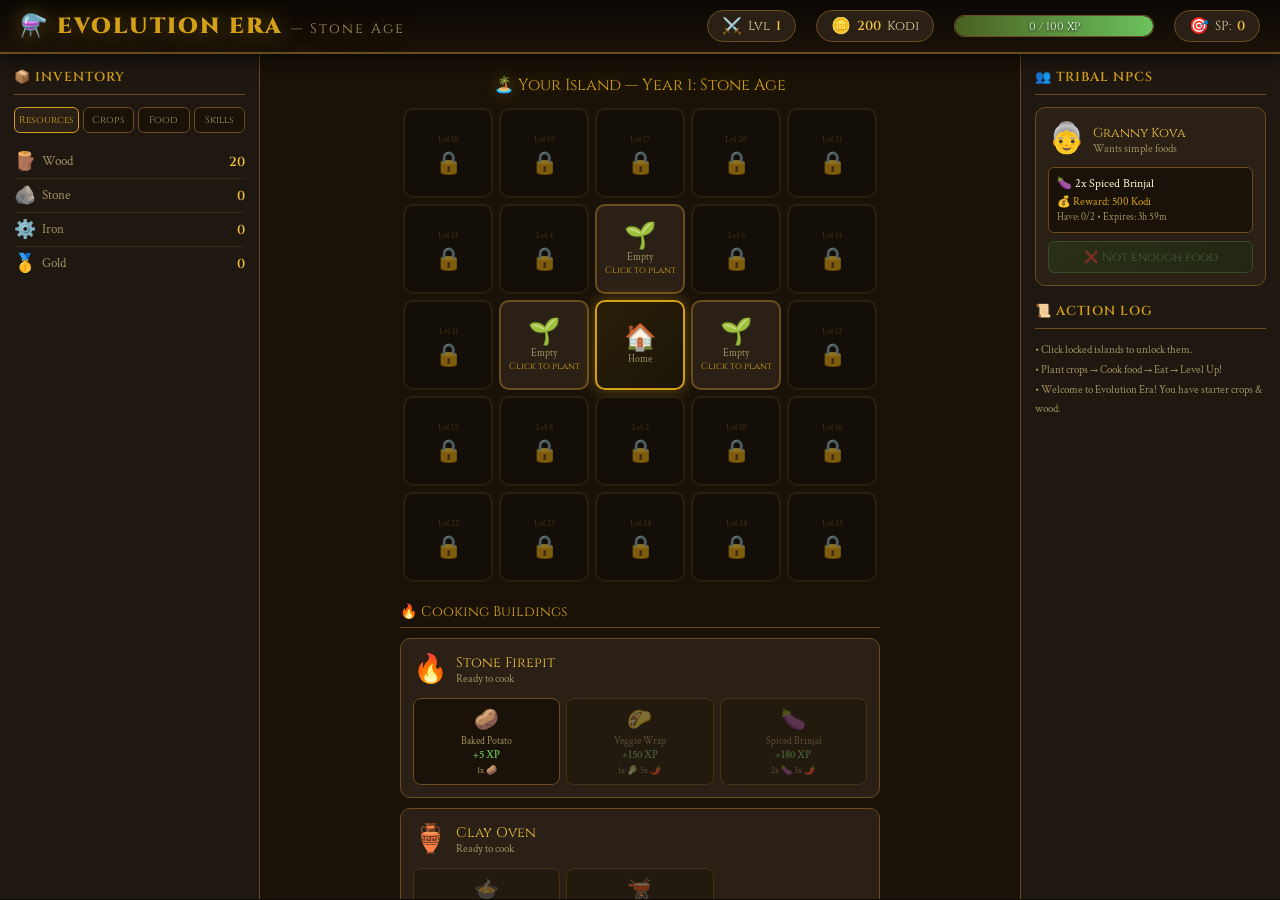
<file: potato_final_fixed.html>
<!DOCTYPE html>
<html lang="en">
<head>
<meta charset="UTF-8">
<meta name="viewport" content="width=device-width, initial-scale=1.0">
<title>Evolution Era — Stone Age</title>
<link href="https://fonts.googleapis.com/css2?family=MedievalSharp&family=Cinzel:wght@400;600;900&family=Crimson+Text:ital,wght@0,400;0,600;1,400&display=swap" rel="stylesheet">
<style>
  :root {
    --bg-deep: #0d0a06;
    --bg-mid: #1a1208;
    --bg-panel: #1f1810;
    --bg-card: #2a2015;
    --border: #6b4c1e;
    --border-light: #a07030;
    --gold: #d4a017;
    --gold-light: #f0c040;
    --green: #4a8c3f;
    --green-light: #6bc25e;
    --red: #8c2f2f;
    --red-light: #c94444;
    --stone: #7a6a55;
    --stone-light: #a89880;
    --iron: #5a6a7a;
    --iron-light: #8aaabb;
    --wood: #8b5e2a;
    --wood-light: #c48840;
    --text: #e8d5a0;
    --text-dim: #a09060;
    --text-bright: #fff5d0;
    --shadow: 0 4px 20px rgba(0,0,0,0.8);
    --glow-gold: 0 0 15px rgba(212,160,23,0.4);
    --glow-green: 0 0 15px rgba(74,140,63,0.4);
  }

  * { margin: 0; padding: 0; box-sizing: border-box; }

  body {
    background: var(--bg-deep);
    color: var(--text);
    font-family: 'Crimson Text', serif;
    font-size: 16px;
    min-height: 100vh;
    overflow-x: hidden;
    background-image:
      radial-gradient(ellipse at 20% 50%, rgba(139,94,42,0.08) 0%, transparent 60%),
      radial-gradient(ellipse at 80% 20%, rgba(74,140,63,0.06) 0%, transparent 50%);
  }

  /* ── HEADER ── */
  #header {
    background: linear-gradient(180deg, #0a0804 0%, var(--bg-mid) 100%);
    border-bottom: 2px solid var(--border);
    padding: 10px 20px;
    display: flex;
    align-items: center;
    justify-content: space-between;
    position: sticky;
    top: 0;
    z-index: 100;
    box-shadow: var(--shadow);
  }

  #header h1 {
    font-family: 'Cinzel', serif;
    font-size: 22px;
    font-weight: 900;
    color: var(--gold);
    text-shadow: 0 0 20px rgba(212,160,23,0.5);
    letter-spacing: 2px;
  }

  #header h1 span { color: var(--text-dim); font-size: 14px; font-weight: 400; }

  #player-stats {
    display: flex;
    gap: 20px;
    align-items: center;
  }

  .stat-pill {
    background: var(--bg-card);
    border: 1px solid var(--border);
    border-radius: 20px;
    padding: 4px 14px;
    font-family: 'Cinzel', serif;
    font-size: 13px;
    display: flex;
    align-items: center;
    gap: 6px;
  }

  .stat-pill .icon { font-size: 16px; }
  .stat-pill .val { color: var(--gold-light); font-weight: 600; }

  /* XP Bar */
  #xp-bar-wrap {
    width: 200px;
    background: var(--bg-card);
    border: 1px solid var(--border);
    border-radius: 10px;
    height: 22px;
    overflow: hidden;
    position: relative;
  }

  #xp-bar {
    height: 100%;
    background: linear-gradient(90deg, #4a6020, var(--green-light));
    transition: width 0.5s ease;
    border-radius: 10px;
  }

  #xp-text {
    position: absolute;
    top: 50%;
    left: 50%;
    transform: translate(-50%,-50%);
    font-family: 'Cinzel', serif;
    font-size: 11px;
    color: #fff;
    text-shadow: 0 1px 3px #000;
    white-space: nowrap;
  }

  /* ── MAIN LAYOUT ── */
  #main {
    display: grid;
    grid-template-columns: 260px 1fr 260px;
    gap: 0;
    min-height: calc(100vh - 55px);
  }

  /* ── PANELS ── */
  .panel {
    background: var(--bg-panel);
    border-right: 1px solid var(--border);
    padding: 14px;
    overflow-y: auto;
    max-height: calc(100vh - 55px);
  }

  .panel:last-child { border-right: none; border-left: 1px solid var(--border); }

  .panel-title {
    font-family: 'Cinzel', serif;
    font-size: 13px;
    font-weight: 600;
    color: var(--gold);
    letter-spacing: 1px;
    text-transform: uppercase;
    border-bottom: 1px solid var(--border);
    padding-bottom: 8px;
    margin-bottom: 12px;
  }

  /* ── CENTER GAME AREA ── */
  #game-area {
    background: var(--bg-mid);
    padding: 20px;
    display: flex;
    flex-direction: column;
    align-items: center;
    gap: 20px;
    overflow-y: auto;
    max-height: calc(100vh - 55px);
  }

  /* ── ISLAND GRID ── */
  #island-container {
    position: relative;
  }

  #island-title {
    font-family: 'Cinzel', serif;
    font-size: 16px;
    color: var(--gold);
    text-align: center;
    margin-bottom: 12px;
    text-shadow: var(--glow-gold);
  }

  #island-grid {
    display: grid;
    grid-template-columns: repeat(5, 90px);
    grid-template-rows: repeat(5, 90px);
    gap: 6px;
  }

  .island-cell {
    width: 90px;
    height: 90px;
    border-radius: 10px;
    border: 2px solid var(--border);
    background: var(--bg-card);
    display: flex;
    flex-direction: column;
    align-items: center;
    justify-content: center;
    cursor: pointer;
    transition: all 0.2s;
    position: relative;
    overflow: hidden;
    font-size: 11px;
    text-align: center;
  }

  .island-cell:hover:not(.locked):not(.empty-locked) {
    border-color: var(--gold);
    box-shadow: var(--glow-gold);
    transform: translateY(-2px);
  }

  .island-cell.locked {
    background: #0e0b07;
    border-color: #3a2a10;
    cursor: not-allowed;
    opacity: 0.5;
  }

  .island-cell.locked::after {
    content: '🔒';
    font-size: 22px;
  }

  .island-cell.home-plot {
    border-color: var(--gold);
    background: linear-gradient(135deg, #2a1f08, #1a1408);
    box-shadow: var(--glow-gold);
  }

  .island-cell.has-crop { background: linear-gradient(135deg, #1a2a10, #0f1a08); border-color: var(--green); }
  .island-cell.ready { border-color: var(--green-light); animation: pulse-green 1.5s infinite; }
  .island-cell.wilted { border-color: var(--red); background: linear-gradient(135deg, #2a1010, #1a0808); }
  .island-cell.wood-node { background: linear-gradient(135deg, #2a1a08, #1a1008); border-color: var(--wood); }
  .island-cell.stone-node { background: linear-gradient(135deg, #1a1a1a, #101010); border-color: var(--stone); }
  .island-cell.iron-node { background: linear-gradient(135deg, #0a1020, #080c18); border-color: var(--iron); }

  @keyframes pulse-green {
    0%,100% { box-shadow: 0 0 5px rgba(107,194,94,0.3); }
    50% { box-shadow: 0 0 20px rgba(107,194,94,0.8); }
  }

  .cell-emoji { font-size: 26px; line-height: 1; }
  .cell-label { font-size: 10px; color: var(--text-dim); margin-top: 2px; }
  .cell-timer { font-size: 9px; color: var(--gold); font-family: 'Cinzel', serif; }

  .progress-bar-wrap {
    position: absolute;
    bottom: 4px;
    left: 4px;
    right: 4px;
    height: 4px;
    background: rgba(0,0,0,0.5);
    border-radius: 2px;
    overflow: hidden;
  }

  .progress-bar {
    height: 100%;
    background: var(--green-light);
    transition: width 1s linear;
    border-radius: 2px;
  }

  /* ── COOKING SECTION ── */
  #cooking-section {
    width: 100%;
    max-width: 480px;
  }

  .section-title {
    font-family: 'Cinzel', serif;
    font-size: 14px;
    color: var(--gold);
    border-bottom: 1px solid var(--border);
    padding-bottom: 6px;
    margin-bottom: 10px;
  }

  .cooking-building {
    background: var(--bg-card);
    border: 1px solid var(--border);
    border-radius: 10px;
    padding: 12px;
    margin-bottom: 10px;
  }

  .building-header {
    display: flex;
    align-items: center;
    gap: 8px;
    margin-bottom: 10px;
  }

  .building-emoji { font-size: 28px; }

  .building-name {
    font-family: 'Cinzel', serif;
    font-size: 14px;
    color: var(--gold-light);
  }

  .building-status { font-size: 11px; color: var(--text-dim); }

  .recipe-grid {
    display: grid;
    grid-template-columns: repeat(3, 1fr);
    gap: 6px;
  }

  .recipe-btn {
    background: var(--bg-mid);
    border: 1px solid var(--border);
    border-radius: 8px;
    padding: 8px 4px;
    cursor: pointer;
    text-align: center;
    transition: all 0.2s;
    color: var(--text);
    font-family: 'Crimson Text', serif;
  }

  .recipe-btn:hover:not(:disabled) {
    border-color: var(--gold);
    background: var(--bg-card);
    box-shadow: var(--glow-gold);
  }

  .recipe-btn:disabled { opacity: 0.4; cursor: not-allowed; }
  .recipe-btn .r-emoji { font-size: 20px; }
  .recipe-btn .r-name { font-size: 10px; color: var(--text-dim); display: block; margin-top: 2px; }
  .recipe-btn .r-xp { font-size: 11px; color: var(--green-light); font-weight: 600; }

  /* ── INVENTORY (Left Panel) ── */
  .inv-section { margin-bottom: 16px; }
  .inv-section-title { font-size: 11px; color: var(--text-dim); text-transform: uppercase; letter-spacing: 1px; margin-bottom: 6px; }

  .inv-grid { display: grid; grid-template-columns: repeat(3, 1fr); gap: 5px; }

  .inv-item {
    background: var(--bg-mid);
    border: 1px solid var(--border);
    border-radius: 6px;
    padding: 6px 4px;
    text-align: center;
    cursor: pointer;
    transition: all 0.2s;
    position: relative;
  }

  .inv-item:hover { border-color: var(--gold); }
  .inv-item .i-emoji { font-size: 18px; }
  .inv-item .i-count { font-size: 10px; color: var(--gold-light); font-family: 'Cinzel', serif; font-weight: 600; }
  .inv-item .i-name { font-size: 9px; color: var(--text-dim); }

  /* ── RIGHT PANEL ── */
  .npc-card {
    background: var(--bg-card);
    border: 1px solid var(--border);
    border-radius: 10px;
    padding: 12px;
    margin-bottom: 10px;
  }

  .npc-header { display: flex; align-items: center; gap: 8px; margin-bottom: 8px; }
  .npc-avatar { font-size: 30px; }
  .npc-name { font-family: 'Cinzel', serif; font-size: 13px; color: var(--gold-light); }
  .npc-wants { font-size: 11px; color: var(--text-dim); }

  .npc-order {
    background: var(--bg-mid);
    border: 1px solid var(--border);
    border-radius: 6px;
    padding: 8px;
    font-size: 12px;
    margin-bottom: 8px;
  }

  .deliver-btn {
    width: 100%;
    background: linear-gradient(135deg, #2a4a1a, #1a3010);
    border: 1px solid var(--green);
    color: var(--green-light);
    font-family: 'Cinzel', serif;
    font-size: 12px;
    padding: 7px;
    border-radius: 6px;
    cursor: pointer;
    transition: all 0.2s;
  }

  .deliver-btn:hover:not(:disabled) { background: linear-gradient(135deg, #3a6a2a, #2a4a1a); box-shadow: var(--glow-green); }
  .deliver-btn:disabled { opacity: 0.4; cursor: not-allowed; }

  /* ── MODAL ── */
  #modal-overlay {
    display: none;
    position: fixed;
    inset: 0;
    background: rgba(0,0,0,0.85);
    z-index: 200;
    align-items: center;
    justify-content: center;
    backdrop-filter: blur(4px);
  }

  #modal-overlay.show { display: flex; }

  #modal {
    background: var(--bg-panel);
    border: 2px solid var(--border-light);
    border-radius: 16px;
    padding: 24px;
    max-width: 420px;
    width: 90%;
    box-shadow: 0 0 40px rgba(0,0,0,0.9), var(--glow-gold);
    animation: modal-in 0.25s ease;
  }

  @keyframes modal-in {
    from { transform: scale(0.85) translateY(20px); opacity: 0; }
    to { transform: scale(1) translateY(0); opacity: 1; }
  }

  #modal-title {
    font-family: 'Cinzel', serif;
    font-size: 20px;
    color: var(--gold);
    margin-bottom: 6px;
  }

  #modal-subtitle { font-size: 13px; color: var(--text-dim); margin-bottom: 16px; }

  .modal-actions { display: flex; flex-direction: column; gap: 8px; margin-top: 16px; }

  .btn-primary {
    background: linear-gradient(135deg, #4a8c3f, #2a5a20);
    border: 1px solid var(--green);
    color: #fff;
    font-family: 'Cinzel', serif;
    font-size: 13px;
    padding: 10px 16px;
    border-radius: 8px;
    cursor: pointer;
    transition: all 0.2s;
    text-align: center;
  }

  .btn-primary:hover { box-shadow: var(--glow-green); transform: translateY(-1px); }

  .btn-secondary {
    background: var(--bg-card);
    border: 1px solid var(--border);
    color: var(--text-dim);
    font-family: 'Cinzel', serif;
    font-size: 12px;
    padding: 8px;
    border-radius: 8px;
    cursor: pointer;
    transition: all 0.2s;
    text-align: center;
  }

  .btn-secondary:hover { border-color: var(--gold); color: var(--gold); }

  .btn-danger {
    background: linear-gradient(135deg, #5a1a1a, #3a1010);
    border: 1px solid var(--red);
    color: var(--red-light);
    font-family: 'Cinzel', serif;
    font-size: 12px;
    padding: 8px;
    border-radius: 8px;
    cursor: pointer;
    transition: all 0.2s;
  }

  /* CROP SEED BUTTONS */
  .seed-grid { display: grid; grid-template-columns: 1fr 1fr; gap: 8px; }

  .seed-btn {
    background: var(--bg-mid);
    border: 1px solid var(--border);
    border-radius: 8px;
    padding: 10px 8px;
    cursor: pointer;
    transition: all 0.2s;
    color: var(--text);
    text-align: left;
    font-family: 'Crimson Text', serif;
  }

  .seed-btn:hover:not(:disabled) { border-color: var(--green); background: var(--bg-card); }
  .seed-btn:disabled { opacity: 0.35; cursor: not-allowed; }
  .seed-btn .s-top { display: flex; align-items: center; gap: 6px; }
  .seed-btn .s-emoji { font-size: 22px; }
  .seed-btn .s-name { font-size: 13px; color: var(--text-bright); font-weight: 600; }
  .seed-btn .s-time { font-size: 11px; color: var(--gold); }
  .seed-btn .s-xp { font-size: 11px; color: var(--green-light); }
  .seed-btn .s-cost { font-size: 10px; color: var(--text-dim); }

  /* TOAST */
  #toast-container {
    position: fixed;
    bottom: 24px;
    right: 24px;
    z-index: 999;
    display: flex;
    flex-direction: column-reverse;
    gap: 8px;
  }

  .toast {
    background: var(--bg-panel);
    border: 1px solid var(--border-light);
    border-radius: 10px;
    padding: 12px 18px;
    font-family: 'Cinzel', serif;
    font-size: 13px;
    color: var(--text-bright);
    box-shadow: var(--shadow);
    animation: toast-in 0.3s ease, toast-out 0.3s ease 2.7s forwards;
    max-width: 300px;
  }

  .toast.success { border-color: var(--green); color: var(--green-light); }
  .toast.error { border-color: var(--red); color: var(--red-light); }
  .toast.gold { border-color: var(--gold); color: var(--gold-light); }

  @keyframes toast-in { from { opacity:0; transform:translateX(40px); } to { opacity:1; transform:translateX(0); } }
  @keyframes toast-out { to { opacity:0; transform:translateX(40px); } }

  /* RESOURCE BARS */
  .res-row {
    display: flex;
    align-items: center;
    justify-content: space-between;
    padding: 5px 0;
    border-bottom: 1px solid rgba(107,76,30,0.3);
    font-size: 13px;
  }

  .res-row:last-child { border-bottom: none; }
  .res-left { display: flex; align-items: center; gap: 6px; }
  .res-emoji { font-size: 18px; }
  .res-name { color: var(--text-dim); }
  .res-val { color: var(--gold-light); font-family: 'Cinzel', serif; font-size: 13px; font-weight: 600; }

  /* COOKING ACTIVE */
  .cooking-active {
    background: linear-gradient(135deg, #1a2a10, #0f1a08);
    border: 1px solid var(--green);
    border-radius: 8px;
    padding: 10px;
    margin-bottom: 8px;
    display: flex;
    align-items: center;
    gap: 10px;
  }

  .cooking-active .ca-emoji { font-size: 26px; }
  .cooking-active .ca-info { flex: 1; }
  .cooking-active .ca-name { font-family: 'Cinzel', serif; font-size: 12px; color: var(--green-light); }
  .cooking-active .ca-timer { font-size: 11px; color: var(--text-dim); }

  .eat-btn {
    background: linear-gradient(135deg, #4a6020, #2a4010);
    border: 1px solid var(--green);
    color: var(--green-light);
    font-family: 'Cinzel', serif;
    font-size: 11px;
    padding: 6px 10px;
    border-radius: 6px;
    cursor: pointer;
    transition: all 0.2s;
    white-space: nowrap;
  }

  .eat-btn:hover { box-shadow: var(--glow-green); }
  .eat-btn:disabled { opacity: 0.4; cursor: not-allowed; }

  /* NODE CELL */
  .node-cooldown { font-size: 9px; color: var(--text-dim); }

  /* SKILL TREE */
  .skill-tree-container { display: flex; flex-direction: column; gap: 8px; }
  .skill-pillar { background: var(--bg-card); border: 1px solid var(--border); border-radius: 8px; padding: 10px; }
  .pillar-name { font-family: 'Cinzel', serif; font-size: 12px; color: var(--gold); margin-bottom: 6px; }
  .skill-row { display: flex; align-items: center; gap: 6px; margin-bottom: 4px; }
  .skill-dot {
    width: 12px; height: 12px; border-radius: 50%;
    background: var(--bg-mid); border: 2px solid var(--border);
    flex-shrink: 0; cursor: pointer; transition: all 0.2s;
  }
  .skill-dot.unlocked { background: var(--green); border-color: var(--green-light); box-shadow: 0 0 8px var(--green); }
  .skill-dot.available { border-color: var(--gold); animation: pulse-gold 1.5s infinite; }
  @keyframes pulse-gold { 0%,100%{box-shadow:0 0 3px var(--gold);} 50%{box-shadow:0 0 10px var(--gold);} }
  .skill-info { font-size: 11px; }
  .skill-name { color: var(--text); }
  .skill-pts { color: var(--text-dim); font-size: 10px; }

  /* SCROLL STYLE */
  ::-webkit-scrollbar { width: 5px; }
  ::-webkit-scrollbar-track { background: var(--bg-deep); }
  ::-webkit-scrollbar-thumb { background: var(--border); border-radius: 3px; }

  /* LEVEL UP FLASH */
  #level-up-flash {
    display: none;
    position: fixed;
    inset: 0;
    background: rgba(212,160,23,0.15);
    z-index: 150;
    pointer-events: none;
    animation: level-flash 1s ease forwards;
  }

  @keyframes level-flash {
    0% { opacity: 0; }
    30% { opacity: 1; }
    100% { opacity: 0; }
  }

  .tabs {
    display: flex;
    gap: 4px;
    margin-bottom: 12px;
  }

  .tab-btn {
    flex: 1;
    background: var(--bg-mid);
    border: 1px solid var(--border);
    color: var(--text-dim);
    font-family: 'Cinzel', serif;
    font-size: 10px;
    padding: 5px 4px;
    border-radius: 6px;
    cursor: pointer;
    transition: all 0.2s;
    text-align: center;
  }

  .tab-btn.active { background: var(--bg-card); border-color: var(--gold); color: var(--gold); }

  .tab-content { display: none; }
  .tab-content.active { display: block; }
</style>
</head>
<body>

<!-- LEVEL UP FLASH -->
<div id="level-up-flash"></div>

<!-- HEADER -->
<div id="header">
  <h1>⚗️ EVOLUTION ERA <span>— Stone Age</span></h1>
  <div id="player-stats">
    <div class="stat-pill"><span class="icon">⚔️</span> Lvl <span class="val" id="hdr-level">1</span></div>
    <div class="stat-pill"><span class="icon">🪙</span> <span class="val" id="hdr-kodi">0</span> Kodi</div>
    <div id="xp-bar-wrap">
      <div id="xp-bar" style="width:0%"></div>
      <div id="xp-text">0 / 100 XP</div>
    </div>
    <div class="stat-pill"><span class="icon">🎯</span> SP: <span class="val" id="hdr-sp">0</span></div>
  </div>
</div>

<!-- MAIN -->
<div id="main">

  <!-- LEFT: INVENTORY -->
  <div class="panel" id="left-panel">
    <div class="panel-title">📦 Inventory</div>

    <div class="tabs">
      <button class="tab-btn active" onclick="switchTab('resources')">Resources</button>
      <button class="tab-btn" onclick="switchTab('crops')">Crops</button>
      <button class="tab-btn" onclick="switchTab('food')">Food</button>
      <button class="tab-btn" onclick="switchTab('skills')">Skills</button>
    </div>

    <!-- RESOURCES TAB -->
    <div class="tab-content active" id="tab-resources">
      <div id="res-list"></div>
    </div>

    <!-- CROPS TAB -->
    <div class="tab-content" id="tab-crops">
      <div class="inv-grid" id="crop-inv"></div>
    </div>

    <!-- FOOD TAB -->
    <div class="tab-content" id="tab-food">
      <div id="food-inv"></div>
    </div>

    <!-- SKILLS TAB -->
    <div class="tab-content" id="tab-skills">
      <div style="font-size:11px;color:var(--text-dim);margin-bottom:8px;">
        Skill Points: <span style="color:var(--gold-light);font-weight:600;" id="sp-display">0</span>
      </div>
      <div class="skill-tree-container" id="skill-tree"></div>
    </div>
  </div>

  <!-- CENTER: GAME AREA -->
  <div id="game-area">

    <!-- ISLAND GRID -->
    <div id="island-container">
      <div id="island-title">🏝️ Your Island — Year 1: Stone Age</div>
      <div id="island-grid"></div>
    </div>

    <!-- COOKING BUILDINGS -->
    <div id="cooking-section">
      <div class="section-title">🔥 Cooking Buildings</div>
      <div id="buildings-container"></div>
    </div>


    <!-- MARKETPLACE -->
    <div id="market-section" style="width:100%;max-width:480px;">
      <div class="section-title">🛒 Marketplace</div>
      <div id="market-container"></div>
    </div>


  </div>

  <!-- RIGHT: NPC + INFO -->
  <div class="panel" id="right-panel">
    <div class="panel-title">👥 Tribal NPCs</div>
    <div id="npc-container"></div>

    <div class="panel-title" style="margin-top:16px;">📜 Action Log</div>
    <div id="action-log" style="font-size:11px;color:var(--text-dim);line-height:1.8;"></div>
  </div>

</div>

<!-- MODAL -->
<div id="modal-overlay">
  <div id="modal">
    <div id="modal-title"></div>
    <div id="modal-subtitle"></div>
    <div id="modal-body"></div>
    <div class="modal-actions" id="modal-actions"></div>
  </div>
</div>

<!-- TOAST -->
<div id="toast-container"></div>

<script>
// ══════════════════════════════════════════════
// GAME DATA
// ══════════════════════════════════════════════

const CROPS = {
  potato:  { name:'Potato',  emoji:'🥔', growTime:30,      xp:5,    kodi:1,  tier:1, unlockLevel:1 },
  chilli:  { name:'Chilli',  emoji:'🌶️', growTime:120,     xp:20,   kodi:5,  tier:1, unlockLevel:1 },
  tomato:  { name:'Tomato',  emoji:'🍅', growTime:900,     xp:50,   kodi:12, tier:1, unlockLevel:3 },
  brinjal: { name:'Brinjal', emoji:'🍆', growTime:1800,    xp:80,   kodi:20, tier:1, unlockLevel:5 },
  cabbage: { name:'Cabbage', emoji:'🥬', growTime:3600,    xp:120,  kodi:35, tier:1, unlockLevel:7 },
  corn:    { name:'Wild Corn',emoji:'🌽',growTime:43200,   xp:800,  kodi:200,tier:2, unlockLevel:11},
  beans:   { name:'Anc. Beans',emoji:'🫘',growTime:57600,  xp:1100, kodi:280,tier:2, unlockLevel:12},
};

const RECIPES = {
  baked_potato: {
    name:'Baked Potato', emoji:'🥔', building:'firepit',
    ingredients:{ potato:1 }, cookTime:30, xp:5, tier:1
  },
  veggie_wrap: {
    name:'Veggie Wrap', emoji:'🌮', building:'firepit',
    ingredients:{ cabbage:1, chilli:5 }, cookTime:900, xp:150, tier:1
  },
  spiced_brinjal: {
    name:'Spiced Brinjal', emoji:'🍆', building:'firepit',
    ingredients:{ brinjal:2, chilli:3 }, cookTime:1200, xp:180, tier:1
  },
  tomato_soup: {
    name:'Tomato Soup', emoji:'🍲', building:'clay_oven',
    ingredients:{ tomato:3, chilli:1 }, cookTime:1800, xp:300, tier:1
  },
  bean_stew: {
    name:'Bean Stew', emoji:'🫕', building:'clay_oven',
    ingredients:{ beans:3, chilli:5 }, cookTime:3600, xp:1200, tier:2
  },
};

const BUILDINGS = {
  firepit: {
    name:'Stone Firepit', emoji:'🔥',
    unlockIsland:6, recipes:['baked_potato','veggie_wrap','spiced_brinjal']
  },
  clay_oven: {
    name:'Clay Oven', emoji:'🏺',
    unlockIsland:8, recipes:['tomato_soup','bean_stew']
  },
};

const ISLAND_DATA = [
  // Islands 1-4: free starter
  { id:0, x:2, y:2, type:'home',   free:true,  node:null,    content:'home' },
  { id:1, x:1, y:2, type:'plot',   free:true,  node:null,    content:'crop' },
  { id:2, x:3, y:2, type:'plot',   free:true,  node:null,    content:'crop' },
  { id:3, x:2, y:1, type:'plot',   free:true,  node:null,    content:'crop' },
  // Island 5
  { id:4, x:2, y:3, type:'node',   free:false, unlockLevel:2, unlockCost:{wood:50}, node:'wood', content:'node' },
  // Island 6
  { id:5, x:1, y:1, type:'plot',   free:false, unlockLevel:4, unlockCost:{wood:80, stone:30}, node:'stone', content:'both', building:'firepit' },
  // Island 7
  { id:6, x:3, y:1, type:'plot',   free:false, unlockLevel:6, unlockCost:{wood:120, stone:60}, node:null, content:'crop' },
  // Island 8
  { id:7, x:1, y:3, type:'plot',   free:false, unlockLevel:8, unlockCost:{wood:150, stone:100}, node:'stone', content:'both', building:'clay_oven' },
  // Island 9+
  { id:8, x:3, y:3, type:'node',   free:false, unlockLevel:10, unlockCost:{wood:200, stone:150}, node:'iron', content:'node' },
  { id:9, x:0, y:2, type:'plot',   free:false, unlockLevel:11, unlockCost:{stone:180, iron:20}, node:null, content:'crop' },
  { id:10,x:4, y:2, type:'plot',   free:false, unlockLevel:12, unlockCost:{stone:200, iron:30}, node:'iron', content:'both' },
  { id:11,x:0, y:1, type:'plot',   free:false, unlockLevel:13, unlockCost:{stone:250, iron:50}, node:null, content:'crop' },
  { id:12,x:4, y:1, type:'node',   free:false, unlockLevel:14, unlockCost:{stone:300, iron:70}, node:'iron', content:'node' },
  { id:13,x:0, y:3, type:'plot',   free:false, unlockLevel:15, unlockCost:{iron:80, stone:100}, node:null, content:'crop' },
  { id:14,x:4, y:3, type:'plot',   free:false, unlockLevel:16, unlockCost:{iron:120, stone:150}, node:'iron', content:'both' },
  { id:15,x:2, y:0, type:'plot',   free:false, unlockLevel:17, unlockCost:{iron:150, stone:200}, node:null, content:'crop' },
  { id:16,x:0, y:0, type:'node',   free:false, unlockLevel:18, unlockCost:{iron:200}, node:'gold', content:'node' },
  { id:17,x:1, y:0, type:'plot',   free:false, unlockLevel:19, unlockCost:{iron:250, gold:20}, node:null, content:'crop' },
  { id:18,x:3, y:0, type:'plot',   free:false, unlockLevel:20, unlockCost:{gold:50, iron:200}, node:'gold', content:'both' },
  { id:19,x:4, y:0, type:'plot',   free:false, unlockLevel:21, unlockCost:{gold:100, iron:250}, node:null, content:'crop' },
  { id:20,x:0, y:4, type:'plot',   free:false, unlockLevel:22, unlockCost:{gold:150, iron:200}, node:'gold', content:'both' },
  { id:21,x:1, y:4, type:'node',   free:false, unlockLevel:23, unlockCost:{gold:200, iron:200}, node:'gold', content:'node' },
  { id:22,x:2, y:4, type:'plot',   free:false, unlockLevel:24, unlockCost:{gold:300, iron:200}, node:null, content:'crop' },
  { id:23,x:3, y:4, type:'plot',   free:false, unlockLevel:24, unlockCost:{gold:400, iron:250}, node:'gold', content:'both' },
  { id:24,x:4, y:4, type:'special',free:false, unlockLevel:25, unlockCost:{gold:600, iron:400}, node:null, content:'portal' },
];

const NODE_INFO = {
  wood:  { emoji:'🪵', name:'Wood Tree',  cooldown:14400, yield:[10,20], resource:'wood' },
  stone: { emoji:'🪨', name:'Stone Rock', cooldown:21600, yield:[8,15],  resource:'stone' },
  iron:  { emoji:'⚙️', name:'Iron Vein',  cooldown:28800, yield:[5,10],  resource:'iron' },
  gold:  { emoji:'🥇', name:'Gold Node',  cooldown:43200, yield:[2,5],   resource:'gold' },
};

const XP_TABLE = [0,100,238,428,690,1052,1552,2242,3194,4508,6322,8825,12279,17046,23624,32702,45230,62518,86375,119297,164729,227425,313945,433343,598112];

const SKILL_TREE = [
  {
    pillar:'🌾 Farmer', id:'farmer', skills:[
      { id:'crop_sense',   name:'Crop Sense',    pts:1, effect:'+10% Tier 1 yield', lvlReq:3,  desc:'Increases all Tier 1 crop yield by 10%' },
      { id:'water_master', name:'Water Mastery', pts:2, effect:'Well lasts longer', lvlReq:8,  desc:'Water Well lasts 20% longer before refill needed' },
      { id:'harvest_lord', name:'Harvest Lord',  pts:3, effect:'+25% ALL yield',   lvlReq:15, desc:'+25% yield on all tiers + 5% double harvest chance' },
    ]
  },
  {
    pillar:'🍳 Chef', id:'chef', skills:[
      { id:'quick_hands',  name:'Quick Hands',   pts:1, effect:'-10% cook time',   lvlReq:4,  desc:'Reduces all cooking times by 10%' },
      { id:'preservation', name:'Preservation',  pts:2, effect:'Decay 50% slower', lvlReq:10, desc:'Food freshness decay 50% slower' },
      { id:'master_chef',  name:'Master Chef',   pts:3, effect:'-25% + 10% 2x XP', lvlReq:18, desc:'-25% cook time + 10% chance double XP when eating' },
    ]
  },
  {
    pillar:'🪓 Gatherer', id:'gatherer', skills:[
      { id:'forest_eye',     name:'Forest Eye',    pts:1, effect:'+15% Wood/chop',  lvlReq:2,  desc:'+15% Wood yield from every tree chop' },
      { id:'stone_sense',    name:'Stone Sense',   pts:2, effect:'-15% expand cost',lvlReq:7,  desc:'-15% resource cost on all island expansions' },
      { id:'grand_gatherer', name:'Grand Gatherer',pts:3, effect:'+30% all res',    lvlReq:14, desc:'+30% all resource yields + daily Hidden Node' },
    ]
  },
  {
    pillar:'🔨 Tool-Smith', id:'toolsmith', skills:[
      { id:'sturdy_grip',   name:'Sturdy Grip',   pts:1, effect:'+20% durability', lvlReq:5,  desc:'+20% tool durability on all crafted tools' },
      { id:'repair_kit',    name:'Repair Kit',    pts:2, effect:'Unlock repair',   lvlReq:11, desc:'Unlock tool repair using Stone + Wood' },
      { id:'legendary_craft',name:'Legendary Craft',pts:3,effect:'5% Legendary!', lvlReq:20, desc:'5% chance to craft Legendary Tool (3x durability)' },
    ]
  },
];

const NPCS = [
  {
    id:'granny', name:'Granny Kova', emoji:'👵',
    desc:'Wants simple foods',
    orders: [
      { want:'baked_potato', amount:3, reward:150, label:'3x Baked Potato' },
      { want:'veggie_wrap',  amount:1, reward:400, label:'1x Veggie Wrap'  },
      { want:'spiced_brinjal',amount:2,reward:500, label:'2x Spiced Brinjal'},
    ],
    orderInterval: 14400,
  },
  {
    id:'chieftain', name:'Chieftain Brul', emoji:'👨‍🦱',
    desc:'Wants cooked meals',
    orders: [
      { want:'veggie_wrap',   amount:2, reward:900,  label:'2x Veggie Wrap'  },
      { want:'tomato_soup',   amount:1, reward:600,  label:'1x Tomato Soup'  },
      { want:'baked_potato',  amount:5, reward:300,  label:'5x Baked Potato' },
    ],
    orderInterval: 21600,
    minLevel: 4,
  },
  {
    id:'wanderer', name:'Wanderer Tesh', emoji:'🧙',
    desc:'Wants rare dishes',
    orders: [
      { want:'bean_stew',  amount:1, reward:2000, label:'1x Bean Stew' },
      { want:'tomato_soup',amount:3, reward:1500, label:'3x Tomato Soup'},
    ],
    orderInterval: 43200,
    minLevel: 10,
  },
];

// ══════════════════════════════════════════════
// GAME STATE
// ══════════════════════════════════════════════

let G = loadGame() || {
  level: 1,
  xp: 0,
  kodi: 200,
  skillPoints: 0,
  unlockedSkills: [],
  resources: { wood:0, stone:0, iron:0, gold:0 },
  crops: {},
  food: {},
  plots: {},       // plotId -> { cropType, plantedAt, state }
  nodes: {},       // nodeId -> { lastHarvested }
  buildings: {},   // buildingId -> { cookingRecipe, startedAt }
  unlockedIslands: [0,1,2,3],
  unlockedBuildings: ['firepit','clay_oven'],
  npcOrders: {},   // npcId -> { orderIdx, completedAt }
  actionLog: [],
  lastSave: Date.now(),
};

// ══════════════════════════════════════════════
// SAVE / LOAD
// ══════════════════════════════════════════════

function saveGame() {
  G.lastSave = Date.now();
  localStorage.setItem('evolution_era_save', JSON.stringify(G));
}

function loadGame() {
  const s = localStorage.getItem('evolution_era_save');
  if (!s) return null;
  try { return JSON.parse(s); } catch(e) { return null; }
}

// ══════════════════════════════════════════════
// HELPERS
// ══════════════════════════════════════════════

function now() { return Math.floor(Date.now() / 1000); }

function formatTime(sec) {
  if (sec <= 0) return 'Ready!';
  if (sec < 60) return sec + 's';
  if (sec < 3600) return Math.floor(sec/60) + 'm ' + (sec%60) + 's';
  const h = Math.floor(sec/3600);
  const m = Math.floor((sec%3600)/60);
  return h + 'h ' + m + 'm';
}

function toast(msg, type='') {
  const t = document.createElement('div');
  t.className = 'toast ' + type;
  t.textContent = msg;
  document.getElementById('toast-container').appendChild(t);
  setTimeout(() => t.remove(), 3100);
}

function log(msg) {
  G.actionLog.unshift('• ' + msg);
  if (G.actionLog.length > 20) G.actionLog.pop();
  renderLog();
}

function renderLog() {
  const el = document.getElementById('action-log');
  if (el) el.innerHTML = G.actionLog.slice(0,15).join('<br>');
}

function xpForLevel(lvl) { return XP_TABLE[lvl] || 999999; }
function hasSkill(id) { return G.unlockedSkills.includes(id); }

function cookTimeMultiplier() {
  let m = 1;
  if (hasSkill('quick_hands')) m *= 0.9;
  if (hasSkill('master_chef')) m *= 0.75;
  return m;
}

function resourceMultiplier(type) {
  let m = 1;
  if (hasSkill('forest_eye') && type === 'wood') m *= 1.15;
  if (hasSkill('grand_gatherer')) m *= 1.3;
  return m;
}

function yieldMultiplier(tier) {
  let m = 1;
  if (hasSkill('crop_sense') && tier === 1) m *= 1.1;
  if (hasSkill('harvest_lord')) m *= 1.25;
  return m;
}

// ══════════════════════════════════════════════
// XP & LEVELING
// ══════════════════════════════════════════════

function addXP(amount) {
  // Master Chef double XP chance
  if (hasSkill('master_chef') && Math.random() < 0.1) {
    amount *= 2;
    toast('⚡ Double XP! Master Chef procs!', 'gold');
  }
  G.xp += amount;
  checkLevelUp();
  updateHeader();
}

function checkLevelUp() {
  while (G.level < 25 && G.xp >= xpForLevel(G.level)) {
    G.level++;
    G.skillPoints++;
    showLevelUpFlash();
    toast(`🎉 Level Up! You are now Level ${G.level}!`, 'gold');
    log(`Reached Level ${G.level}!`);
    saveGame();
  }
}

function showLevelUpFlash() {
  const el = document.getElementById('level-up-flash');
  el.style.display = 'block';
  setTimeout(() => el.style.display = 'none', 1000);
}

// ══════════════════════════════════════════════
// RENDER HEADER
// ══════════════════════════════════════════════

function updateHeader() {
  document.getElementById('hdr-level').textContent = G.level;
  document.getElementById('hdr-kodi').textContent = G.kodi;
  document.getElementById('hdr-sp').textContent = G.skillPoints;
  document.getElementById('sp-display').textContent = G.skillPoints;

  const curXP = G.xp - xpForLevel(G.level - 1);
  const needXP = xpForLevel(G.level) - xpForLevel(G.level - 1);
  const pct = Math.min(100, Math.floor((curXP / needXP) * 100));
  document.getElementById('xp-bar').style.width = pct + '%';
  document.getElementById('xp-text').textContent = `${G.xp.toLocaleString()} / ${xpForLevel(G.level).toLocaleString()} XP`;
}

// ══════════════════════════════════════════════
// RENDER ISLAND GRID
// ══════════════════════════════════════════════

function renderGrid() {
  const grid = document.getElementById('island-grid');
  grid.innerHTML = '';

  // Create 5x5 grid
  for (let y = 0; y < 5; y++) {
    for (let x = 0; x < 5; x++) {
      const idata = ISLAND_DATA.find(i => i.x === x && i.y === y);
      const cell = document.createElement('div');
      cell.className = 'island-cell';

      if (!idata) {
        cell.classList.add('locked');
        grid.appendChild(cell);
        continue;
      }

      const unlocked = G.unlockedIslands.includes(idata.id);

      if (!unlocked) {
        cell.classList.add('locked');
        cell.onclick = () => showUnlockModal(idata);
        // Show unlock hint
        const hint = document.createElement('div');
        hint.style.cssText = 'font-size:9px;color:#6b4c1e;text-align:center;padding:4px;';
        hint.textContent = `Lvl ${idata.unlockLevel}`;
        cell.innerHTML = '';
        cell.appendChild(hint);
        grid.appendChild(cell);
        continue;
      }

      // HOME
      if (idata.content === 'home') {
        cell.classList.add('home-plot');
        cell.innerHTML = `<div class="cell-emoji">🏠</div><div class="cell-label">Home</div>`;
        grid.appendChild(cell);
        continue;
      }

      // PORTAL
      if (idata.content === 'portal') {
        cell.innerHTML = `<div class="cell-emoji">🌀</div><div class="cell-label">Year 2 Portal</div>`;
        cell.style.borderColor = '#a040ff';
        grid.appendChild(cell);
        continue;
      }

      // NODE ONLY
      if (idata.content === 'node' && idata.node) {
        const nd = NODE_INFO[idata.node];
        const lastH = G.nodes[idata.id] || 0;
        const coolRemain = Math.max(0, (lastH + nd.cooldown) - now());
        cell.classList.add(idata.node + '-node');
        if (coolRemain === 0) {
          cell.innerHTML = `<div class="cell-emoji">${nd.emoji}</div><div class="cell-label">${nd.name}</div><div class="cell-timer">Click!</div>`;
          cell.onclick = () => harvestNode(idata.id, idata.node);
        } else {
          cell.innerHTML = `<div class="cell-emoji">${nd.emoji}</div><div class="cell-label">${nd.name}</div><div class="node-cooldown">${formatTime(coolRemain)}</div>`;
        }
        grid.appendChild(cell);
        continue;
      }

      // CROP PLOT (with optional node)
      const plotState = G.plots[idata.id];

      if (idata.node && !plotState) {
        // Show as node if no crop planted
        const nd = NODE_INFO[idata.node];
        const lastH = G.nodes[`node_${idata.id}`] || 0;
        const coolRemain = Math.max(0, (lastH + nd.cooldown) - now());
        cell.classList.add(idata.node + '-node');
        if (coolRemain === 0) {
          cell.innerHTML = `<div class="cell-emoji">${nd.emoji}</div><div class="cell-label">${nd.name}</div><div class="cell-timer">⛏️ Mine</div>`;
          cell.onclick = () => harvestNode(`node_${idata.id}`, idata.node);
        } else {
          cell.innerHTML = `<div class="cell-emoji">${nd.emoji}</div><div class="cell-label">${nd.name}</div><div class="node-cooldown">${formatTime(coolRemain)}</div>`;
        }
        // Add "plant anyway" option
        const plantBtn = document.createElement('div');
        plantBtn.style.cssText = 'font-size:8px;color:var(--green);cursor:pointer;margin-top:2px;';
        plantBtn.textContent = '+ Plant';
        plantBtn.onclick = (e) => { e.stopPropagation(); showPlantModal(idata.id); };
        cell.appendChild(plantBtn);
        grid.appendChild(cell);
        continue;
      }

      if (!plotState) {
        // Empty plot
        cell.innerHTML = `<div class="cell-emoji">🌱</div><div class="cell-label">Empty</div><div class="cell-timer">Click to plant</div>`;
        cell.onclick = () => showPlantModal(idata.id);
      } else {
        const crop = CROPS[plotState.cropType];
        const elapsed = now() - plotState.plantedAt;
        const progress = Math.min(1, elapsed / crop.growTime);
        const remaining = Math.max(0, crop.growTime - elapsed);

        if (plotState.state === 'wilted') {
          cell.classList.add('wilted');
          cell.innerHTML = `<div class="cell-emoji">🥀</div><div class="cell-label">Wilted!</div><div class="cell-timer">50% yield</div>`;
          cell.onclick = () => harvestCrop(idata.id, true);
        } else if (progress >= 1) {
          cell.classList.add('ready');
          cell.innerHTML = `<div class="cell-emoji">${crop.emoji}</div><div class="cell-label">${crop.name}</div><div class="cell-timer">✅ Harvest!</div>`;
          cell.onclick = () => harvestCrop(idata.id, false);
        } else {
          cell.classList.add('has-crop');
          cell.innerHTML = `
            <div class="cell-emoji">${crop.emoji}</div>
            <div class="cell-label">${crop.name}</div>
            <div class="cell-timer">${formatTime(remaining)}</div>
            <div class="progress-bar-wrap"><div class="progress-bar" style="width:${Math.floor(progress*100)}%"></div></div>
          `;
        }
      }

      grid.appendChild(cell);
    }
  }
}

// ══════════════════════════════════════════════
// PLANT MODAL
// ══════════════════════════════════════════════

function showPlantModal(plotId) {
  const available = Object.entries(CROPS).filter(([k,c]) =>
    c.tier === 1 &&
    G.level >= c.unlockLevel &&
    (G.crops[k] || 0) > 0
  );

  document.getElementById('modal-title').textContent = '🌱 Plant a Crop';
  document.getElementById('modal-subtitle').textContent = 'Choose a seed to plant on this plot.';

  const body = document.createElement('div');
  body.className = 'seed-grid';

  if (available.length === 0) {
    body.innerHTML = '<div style="grid-column:1/-1;text-align:center;color:var(--text-dim);padding:12px;">No seeds available.<br>Buy seeds from Marketplace.</div>';
  }

  available.forEach(([key, crop]) => {
    const btn = document.createElement('button');
    btn.className = 'seed-btn';
    btn.innerHTML = `
      <div class="s-top"><span class="s-emoji">${crop.emoji}</span><span class="s-name">${crop.name}</span></div>
      <div class="s-time">⏱ ${formatTime(crop.growTime)}</div>
      <div class="s-xp">✨ ${crop.xp} XP</div>
    `;
    btn.onclick = () => { plantCrop(plotId, key); closeModal(); };
    body.appendChild(btn);
  });

  document.getElementById('modal-body').innerHTML = '';
  document.getElementById('modal-body').appendChild(body);

  const actions = document.getElementById('modal-actions');
  actions.innerHTML = '';
  const closeBtn = document.createElement('button');
  closeBtn.className = 'btn-secondary';
  closeBtn.textContent = '✕ Cancel';
  closeBtn.onclick = closeModal;
  actions.appendChild(closeBtn);

  document.getElementById('modal-overlay').classList.add('show');
}

function plantCrop(plotId, cropType) {
  const crop = CROPS[cropType];

  if ((G.crops[cropType] || 0) <= 0) {
    toast('❌ No seeds available!', 'error');
    return;
  }

  // consume 1 seed
  G.crops[cropType]--;

  G.plots[plotId] = { cropType, plantedAt: now(), state: 'growing' };
  toast(`🌱 Planted ${crop.name}!`, 'success');
  log(`Planted ${crop.name} on plot ${plotId+1}`);
  saveGame();
  renderGrid();
}

function harvestCrop(plotId, wilted) {
  const plot = G.plots[plotId];
  if (!plot) return;
  const crop = CROPS[plot.cropType];
  let amount = Math.floor(yieldMultiplier(crop.tier));

  // Double harvest chance
  if (hasSkill('harvest_lord') && Math.random() < 0.05) {
    amount *= 2;
    toast('🌟 Double Harvest!', 'gold');
  }

  if (wilted) amount = Math.max(1, Math.floor(amount * 0.5));

  G.crops[plot.cropType] = (G.crops[plot.cropType] || 0) + amount;
  delete G.plots[plotId];

  // Reward XP + Kodi on harvest
  const harvestXP = crop.xp * amount;
  const harvestKodi = Math.max(1, Math.floor(crop.kodi * amount * 0.5));

  addXP(harvestXP);
  G.kodi += harvestKodi;

  toast(`🌾 Harvested ${amount}x ${crop.name}! +${harvestXP} XP +${harvestKodi} Kodi`, 'success');
  log(`Harvested ${amount}x ${crop.name} (+${harvestXP} XP)`);

  saveGame();
  renderGrid();
  renderInventory();
  renderMarketplace();
  updateHeader();
}

// ══════════════════════════════════════════════
// NODE HARVESTING
// ══════════════════════════════════════════════

function harvestNode(nodeKey, nodeType) {
  const nd = NODE_INFO[nodeType];
  const lastH = G.nodes[nodeKey] || 0;
  const coolRemain = Math.max(0, (lastH + nd.cooldown) - now());
  if (coolRemain > 0) { toast('⏳ Node on cooldown!', 'error'); return; }

  const base = nd.yield[0] + Math.floor(Math.random() * (nd.yield[1] - nd.yield[0]));
  const amount = Math.floor(base * resourceMultiplier(nd.resource));
  G.resources[nd.resource] = (G.resources[nd.resource] || 0) + amount;
  G.nodes[nodeKey] = now();

  toast(`⛏️ Got ${amount}x ${nd.name.split(' ')[0]}!`, 'success');
  log(`Mined ${amount}x ${nd.resource} from ${nd.name}`);
  saveGame();
  renderGrid();
  renderInventory();
}

// ══════════════════════════════════════════════
// UNLOCK MODAL
// ══════════════════════════════════════════════

function showUnlockModal(idata) {
  if (G.level < idata.unlockLevel) {
    toast(`⚔️ Need Level ${idata.unlockLevel} to unlock!`, 'error');
    return;
  }

  const cost = idata.unlockCost || {};
  // Apply Stone Sense discount
  const discount = hasSkill('stone_sense') ? 0.85 : 1;
  const finalCost = {};
  Object.entries(cost).forEach(([r,v]) => finalCost[r] = Math.ceil(v * discount));

  // Check if can afford
  const canAfford = Object.entries(finalCost).every(([r,v]) => (G.resources[r]||0) >= v);

  document.getElementById('modal-title').textContent = '🏝️ Unlock Island';
  document.getElementById('modal-subtitle').textContent = `Island ${idata.id + 1} — Level ${idata.unlockLevel} Required`;

  let costHtml = '<div style="margin:10px 0;font-size:13px;color:var(--text-dim);">Cost:</div>';
  Object.entries(finalCost).forEach(([r,v]) => {
    const have = G.resources[r] || 0;
    const ok = have >= v;
    const emoji = {wood:'🪵',stone:'🪨',iron:'⚙️',gold:'🥇'}[r];
    costHtml += `<div style="display:flex;justify-content:space-between;padding:4px 0;color:${ok?'var(--green-light)':'var(--red-light)'}">
      <span>${emoji} ${r.charAt(0).toUpperCase()+r.slice(1)}</span>
      <span>${have}/${v}</span>
    </div>`;
  });

  if (idata.building) {
    costHtml += `<div style="margin-top:8px;padding:6px;background:var(--bg-mid);border-radius:6px;font-size:12px;color:var(--gold);">
      🎁 Unlocks: ${BUILDINGS[idata.building]?.name || idata.building}
    </div>`;
  }
  if (idata.node) {
    const nd = NODE_INFO[idata.node];
    costHtml += `<div style="margin-top:4px;padding:6px;background:var(--bg-mid);border-radius:6px;font-size:12px;color:var(--text-dim);">
      ${nd.emoji} Contains: ${nd.name}
    </div>`;
  }

  document.getElementById('modal-body').innerHTML = costHtml;

  const actions = document.getElementById('modal-actions');
  actions.innerHTML = '';

  if (canAfford) {
    const unlockBtn = document.createElement('button');
    unlockBtn.className = 'btn-primary';
    unlockBtn.textContent = '🔓 Unlock Island!';
    unlockBtn.onclick = () => { unlockIsland(idata, finalCost); closeModal(); };
    actions.appendChild(unlockBtn);
  }

  const cancelBtn = document.createElement('button');
  cancelBtn.className = 'btn-secondary';
  cancelBtn.textContent = canAfford ? '✕ Cancel' : '✕ Close (Need more resources)';
  cancelBtn.onclick = closeModal;
  actions.appendChild(cancelBtn);

  document.getElementById('modal-overlay').classList.add('show');
}

function unlockIsland(idata, cost) {
  Object.entries(cost).forEach(([r,v]) => G.resources[r] -= v);
  G.unlockedIslands.push(idata.id);

  if (idata.building) {
    G.unlockedBuildings.push(idata.building);
    toast(`🏗️ ${BUILDINGS[idata.building]?.name} unlocked!`, 'gold');
    log(`Unlocked ${BUILDINGS[idata.building]?.name}!`);
  }

  toast(`🏝️ Island ${idata.id + 1} unlocked!`, 'gold');
  log(`Unlocked Island ${idata.id + 1}`);
  saveGame();
  renderAll();
}

// ══════════════════════════════════════════════
// COOKING
// ══════════════════════════════════════════════

function renderBuildings() {
  const cont = document.getElementById('buildings-container');
  cont.innerHTML = '';

  Object.entries(BUILDINGS).forEach(([bId, bData]) => {
    const unlocked = true;

    const div = document.createElement('div');
    div.className = 'cooking-building';

    const cooking = G.buildings[bId];
    let statusHtml = '';

    if (cooking) {
      const recipe = RECIPES[cooking.recipe];
      const elapsed = now() - cooking.startedAt;
      const totalTime = Math.floor(recipe.cookTime * cookTimeMultiplier());
      const remaining = Math.max(0, totalTime - elapsed);
      const done = remaining === 0;

      statusHtml = `
        <div class="cooking-active">
          <div class="ca-emoji">${recipe.emoji}</div>
          <div class="ca-info">
            <div class="ca-name">${recipe.name}</div>
            <div class="ca-timer">${done ? '✅ Done!' : '⏱ ' + formatTime(remaining)}</div>
          </div>
          <button class="eat-btn" ${done?'':'disabled'} onclick="collectCooked('${bId}')">
            ${done ? '🍽️ Collect' : '⏳'}
          </button>
        </div>
      `;
    }

    div.innerHTML = `
      <div class="building-header">
        <div class="building-emoji">${bData.emoji}</div>
        <div>
          <div class="building-name">${bData.name}</div>
          <div class="building-status">${cooking ? 'Cooking...' : 'Ready to cook'}</div>
        </div>
      </div>
      ${statusHtml}
      ${!cooking ? '<div class="recipe-grid" id="recipes-' + bId + '"></div>' : ''}
    `;

    cont.appendChild(div);

    if (!cooking) {
      const rGrid = document.getElementById('recipes-' + bId);
      bData.recipes.forEach(rId => {
        const recipe = RECIPES[rId];
        if (!recipe) return;

        const canCook = Object.entries(recipe.ingredients).every(([crop, amt]) =>
          (G.crops[crop] || 0) >= amt
        );

        const btn = document.createElement('button');
        btn.className = 'recipe-btn';
        btn.disabled = !canCook;
        btn.innerHTML = `
          <div class="r-emoji">${recipe.emoji}</div>
          <span class="r-name">${recipe.name}</span>
          <div class="r-xp">+${recipe.xp} XP</div>
          <div style="font-size:9px;color:var(--text-dim);margin-top:2px;">
            ${Object.entries(recipe.ingredients).map(([c,a]) => a + 'x ' + CROPS[c].emoji).join(' ')}
          </div>
        `;
        btn.title = Object.entries(recipe.ingredients).map(([c,a]) => `${a}x ${CROPS[c]?.name||c}`).join(', ');
        btn.onclick = () => startCooking(bId, rId);
        rGrid.appendChild(btn);
      });
    }
  });
}

function startCooking(bId, rId) {
  const recipe = RECIPES[rId];
  // Deduct ingredients
  const ok = Object.entries(recipe.ingredients).every(([crop, amt]) => (G.crops[crop]||0) >= amt);
  if (!ok) { toast('❌ Not enough ingredients!', 'error'); return; }

  Object.entries(recipe.ingredients).forEach(([crop, amt]) => {
    G.crops[crop] = Math.max(0, (G.crops[crop] || 0) - amt);
  });

  G.buildings[bId] = { recipe: rId, startedAt: now() };
  toast(`🔥 Cooking ${recipe.name}...`, 'success');
  log(`Started cooking ${recipe.name}`);
  saveGame();
  renderBuildings();
  renderMarketplace();
  renderInventory();
}

function collectCooked(bId) {
  const cooking = G.buildings[bId];
  if (!cooking) return;
  const recipe = RECIPES[cooking.recipe];
  G.food[cooking.recipe] = (G.food[cooking.recipe] || 0) + 1;
  delete G.buildings[bId];
  toast(`✅ ${recipe.name} ready! Eat it to gain XP.`, 'success');
  log(`Collected ${recipe.name}`);
  saveGame();
  renderBuildings();
  renderInventory();
}

function eatFood(recipeId) {
  if ((G.food[recipeId] || 0) <= 0) { toast('❌ No food to eat!', 'error'); return; }
  const recipe = RECIPES[recipeId];
  G.food[recipeId]--;
  if (G.food[recipeId] <= 0) delete G.food[recipeId];
  addXP(recipe.xp);
  toast(`🍽️ Ate ${recipe.name}! +${recipe.xp} XP`, 'success');
  log(`Ate ${recipe.name} (+${recipe.xp} XP)`);
  saveGame();
  renderInventory();
  updateHeader();
}

// ══════════════════════════════════════════════
// INVENTORY RENDER
// ══════════════════════════════════════════════

function renderInventory() {
  // Resources tab
  const resList = document.getElementById('res-list');
  const resources = [
    { key:'wood',  emoji:'🪵', name:'Wood' },
    { key:'stone', emoji:'🪨', name:'Stone' },
    { key:'iron',  emoji:'⚙️', name:'Iron' },
    { key:'gold',  emoji:'🥇', name:'Gold' },
  ];
  resList.innerHTML = resources.map(r => `
    <div class="res-row">
      <div class="res-left"><span class="res-emoji">${r.emoji}</span><span class="res-name">${r.name}</span></div>
      <span class="res-val">${G.resources[r.key] || 0}</span>
    </div>
  `).join('');

  // Crops tab
  const cropInv = document.getElementById('crop-inv');
  cropInv.innerHTML = '';
  Object.entries(CROPS).forEach(([key, crop]) => {
    const count = G.crops[key] || 0;
    if (count === 0 && G.level < crop.unlockLevel) return;
    const div = document.createElement('div');
    div.className = 'inv-item';
    div.innerHTML = `<div class="i-emoji">${crop.emoji}</div><div class="i-count">${count}</div><div class="i-name">${crop.name}</div>`;
    cropInv.appendChild(div);
  });

  // Food tab
  const foodInv = document.getElementById('food-inv');
  foodInv.innerHTML = '';
  if (Object.keys(G.food).length === 0) {
    foodInv.innerHTML = '<div style="font-size:12px;color:var(--text-dim);text-align:center;padding:10px;">No cooked food yet.<br>Cook something first!</div>';
  } else {
    Object.entries(G.food).forEach(([rId, count]) => {
      if (count <= 0) return;
      const recipe = RECIPES[rId];
      if (!recipe) return;
      const div = document.createElement('div');
      div.className = 'cooking-active';
      div.style.marginBottom = '6px';
      div.innerHTML = `
        <div class="ca-emoji">${recipe.emoji}</div>
        <div class="ca-info">
          <div class="ca-name">${recipe.name}</div>
          <div class="ca-timer">+${recipe.xp} XP each • ${count} in bag</div>
        </div>
        <button class="eat-btn" onclick="eatFood('${rId}')">🍽️ Eat</button>
      `;
      foodInv.appendChild(div);
    });
  }

  // Skill Tree tab
  renderSkillTree();
}

// ══════════════════════════════════════════════
// SKILL TREE RENDER
// ══════════════════════════════════════════════

function renderSkillTree() {
  const cont = document.getElementById('skill-tree');
  cont.innerHTML = '';

  SKILL_TREE.forEach(pillar => {
    const div = document.createElement('div');
    div.className = 'skill-pillar';

    let prevUnlocked = true;
    const skillsHtml = pillar.skills.map((skill, idx) => {
      const isUnlocked = hasSkill(skill.id);
      const canUnlock = !isUnlocked && prevUnlocked &&
        G.level >= skill.lvlReq && G.skillPoints >= skill.pts;
      const dotClass = isUnlocked ? 'unlocked' : (canUnlock ? 'available' : '');

      if (!isUnlocked) prevUnlocked = false;

      return `
        <div class="skill-row" onclick="${canUnlock ? `unlockSkill('${skill.id}',${skill.pts})` : isUnlocked ? '' : `showSkillInfo('${skill.id}')`}" style="cursor:${canUnlock||isUnlocked?'pointer':'default'}">
          <div class="skill-dot ${dotClass}"></div>
          <div class="skill-info">
            <div class="skill-name">${isUnlocked ? '✅ ' : ''}${skill.name}</div>
            <div class="skill-pts">${skill.pts}pt • Lvl ${skill.lvlReq} • ${skill.effect}</div>
          </div>
        </div>
      `;
    }).join('');

    div.innerHTML = `<div class="pillar-name">${pillar.pillar}</div>${skillsHtml}`;
    cont.appendChild(div);
  });
}

function unlockSkill(skillId, pts) {
  if (G.skillPoints < pts) { toast('❌ Not enough Skill Points!', 'error'); return; }
  if (hasSkill(skillId)) { toast('Already unlocked!', 'error'); return; }
  G.skillPoints -= pts;
  G.unlockedSkills.push(skillId);
  const skill = SKILL_TREE.flatMap(p => p.skills).find(s => s.id === skillId);
  toast(`🎯 Skill Unlocked: ${skill?.name}!`, 'gold');
  log(`Unlocked skill: ${skill?.name}`);
  saveGame();
  renderSkillTree();
  updateHeader();
}

function showSkillInfo(skillId) {
  const skill = SKILL_TREE.flatMap(p => p.skills).find(s => s.id === skillId);
  if (!skill) return;
  toast(`🔒 ${skill.name}: Need Lvl ${skill.lvlReq} + ${skill.pts} SP + previous skill`, 'error');
}

// ══════════════════════════════════════════════
// NPC ORDERS
// ══════════════════════════════════════════════

function renderNPCs() {
  const cont = document.getElementById('npc-container');
  cont.innerHTML = '';

  NPCS.forEach(npc => {
    if (npc.minLevel && G.level < npc.minLevel) return;

    // Get current order
    if (!G.npcOrders[npc.id]) {
      G.npcOrders[npc.id] = { orderIdx: Math.floor(Math.random() * npc.orders.length), assignedAt: now() };
    }

    const orderData = G.npcOrders[npc.id];
    const order = npc.orders[orderData.orderIdx % npc.orders.length];
    const timeLeft = Math.max(0, (orderData.assignedAt + npc.orderInterval) - now());
    const recipe = RECIPES[order.want];
    const haveFood = (G.food[order.want] || 0) >= order.amount;

    const div = document.createElement('div');
    div.className = 'npc-card';
    div.innerHTML = `
      <div class="npc-header">
        <div class="npc-avatar">${npc.emoji}</div>
        <div>
          <div class="npc-name">${npc.name}</div>
          <div class="npc-wants">${npc.desc}</div>
        </div>
      </div>
      <div class="npc-order">
        <div style="color:var(--text-bright);margin-bottom:4px;">${recipe?.emoji || '?'} ${order.label}</div>
        <div style="color:var(--gold);font-size:11px;">💰 Reward: ${order.reward} Kodi</div>
        <div style="color:var(--text-dim);font-size:10px;margin-top:2px;">
          Have: ${G.food[order.want]||0}/${order.amount} •
          ${timeLeft > 0 ? 'Expires: ' + formatTime(timeLeft) : '⏰ Expired — new order coming!'}
        </div>
      </div>
      <button class="deliver-btn" ${haveFood ? '' : 'disabled'} onclick="deliverToNPC('${npc.id}')">
        ${haveFood ? '✅ Deliver!' : '❌ Not enough food'}
      </button>
    `;
    cont.appendChild(div);
  });
}

function deliverToNPC(npcId) {
  const npc = NPCS.find(n => n.id === npcId);
  const orderData = G.npcOrders[npcId];
  const order = npc.orders[orderData.orderIdx % npc.orders.length];

  if ((G.food[order.want] || 0) < order.amount) {
    toast('❌ Not enough food!', 'error');
    return;
  }

  G.food[order.want] -= order.amount;
  if (G.food[order.want] <= 0) delete G.food[order.want];
  G.kodi += order.reward;

  // Assign new order
  G.npcOrders[npcId] = {
    orderIdx: (orderData.orderIdx + 1) % npc.orders.length,
    assignedAt: now()
  };

  toast(`✅ Delivered to ${npc.name}! +${order.reward} Kodi`, 'gold');
  log(`Delivered ${order.label} to ${npc.name} (+${order.reward} Kodi)`);
  saveGame();
  renderNPCs();
  updateHeader();
  renderInventory();
}

// ══════════════════════════════════════════════
// WILT CHECK
// ══════════════════════════════════════════════

function checkWilt() {
  let changed = false;
  Object.entries(G.plots).forEach(([plotId, plot]) => {
    if (plot.state === 'wilted') return;
    const crop = CROPS[plot.cropType];
    if (!crop) return;
    const elapsed = now() - plot.plantedAt;
    const wiltTime = crop.growTime * 2; // wilt at 2x grow time
    if (elapsed > crop.growTime + wiltTime) {
      G.plots[plotId].state = 'wilted';
      changed = true;
    }
  });
  if (changed) { saveGame(); renderGrid(); }
}

// ══════════════════════════════════════════════
// TABS
// ══════════════════════════════════════════════

function switchTab(tab) {
  document.querySelectorAll('.tab-btn').forEach((b, i) => {
    const tabs = ['resources','crops','food','skills'];
    b.classList.toggle('active', tabs[i] === tab);
  });
  document.querySelectorAll('.tab-content').forEach(c => {
    c.classList.toggle('active', c.id === 'tab-' + tab);
  });
  if (tab === 'skills') renderSkillTree();
}

// ══════════════════════════════════════════════
// MODAL
// ══════════════════════════════════════════════

function closeModal() {
  document.getElementById('modal-overlay').classList.remove('show');
}

document.getElementById('modal-overlay').addEventListener('click', function(e) {
  if (e.target === this) closeModal();
});

// ══════════════════════════════════════════════
// RENDER ALL
// ══════════════════════════════════════════════

function renderAll() {
  updateHeader();
  renderGrid();
  renderBuildings();
  renderInventory();
  renderNPCs();
  renderLog();
}

// ══════════════════════════════════════════════
// GAME LOOP
// ══════════════════════════════════════════════

function gameLoop() {
  checkWilt();
  renderGrid();
  renderBuildings();
  renderNPCs();
  updateHeader();
}

// ══════════════════════════════════════════════
// STARTER BONUS
// ══════════════════════════════════════════════

function applyStarterBonus() {
  if (G.actionLog.length === 0) {
    // First time playing
    G.crops.potato = 10;
    G.crops.chilli = 5;
    G.resources.wood = 20;
    G.kodi = 200;
    log('Welcome to Evolution Era! You have starter crops & wood.');
    log('Plant crops → Cook food → Eat → Level Up!');
    log('Click locked islands to unlock them.');
    toast('🎮 Welcome! Start by planting a Potato!', 'gold');
    saveGame();
  }
}

// ══════════════════════════════════════════════
// CLEANUP BROKEN STATES
// ══════════════════════════════════════════════

function cleanupBrokenState() {
  Object.keys(G.buildings).forEach(key => {
    const b = G.buildings[key];
    if (!b || !RECIPES[b.recipe]) {
      delete G.buildings[key];
    }
  });

  Object.keys(G.food).forEach(key => {
    if (G.food[key] <= 0) delete G.food[key];
  });

  Object.keys(G.crops).forEach(key => {
    if (G.crops[key] < 0) G.crops[key] = 0;
  });
}



// ══════════════════════════════════════════════
// MARKETPLACE
// ══════════════════════════════════════════════

function renderMarketplace() {
  const cont = document.getElementById('market-container');
  if (!cont) return;

  const marketItems = [
    { crop:'potato', price:5 },
    { crop:'chilli', price:12 },
    { crop:'tomato', price:25 },
    { crop:'brinjal', price:35 },
    { crop:'cabbage', price:50 },
  ];

  cont.innerHTML = '';

  marketItems.forEach(item => {
    const crop = CROPS[item.crop];

    const box = document.createElement('div');
    box.className = 'cooking-building';
    box.innerHTML = `
      <div class="building-header">
        <div class="building-emoji">${crop.emoji}</div>
        <div>
          <div class="building-name">${crop.name} Seeds</div>
          <div class="building-status">Price: ${item.price} Kodi</div>
        </div>
      </div>

      <button class="btn-primary" onclick="buySeed('${item.crop}', ${item.price})">
        Buy Seed
      </button>
    `;

    cont.appendChild(box);
  });
}

function buySeed(cropType, price) {
  if (G.kodi < price) {
    toast('❌ Not enough Kodi!', 'error');
    return;
  }

  G.kodi -= price;

  G.crops[cropType] = (G.crops[cropType] || 0) + 1;

  toast(`🛒 Bought 1x ${CROPS[cropType].name}!`, 'success');
  log(`Purchased ${CROPS[cropType].name} seed`);

  saveGame();
  renderInventory();
  updateHeader();
}


// ══════════════════════════════════════════════
// INIT
// ══════════════════════════════════════════════

cleanupBrokenState();
applyStarterBonus();
renderAll();
setInterval(gameLoop, 1000); // Update every second
setInterval(saveGame, 30000); // Auto-save every 30s

</script>
</body>
</html>
</file>
